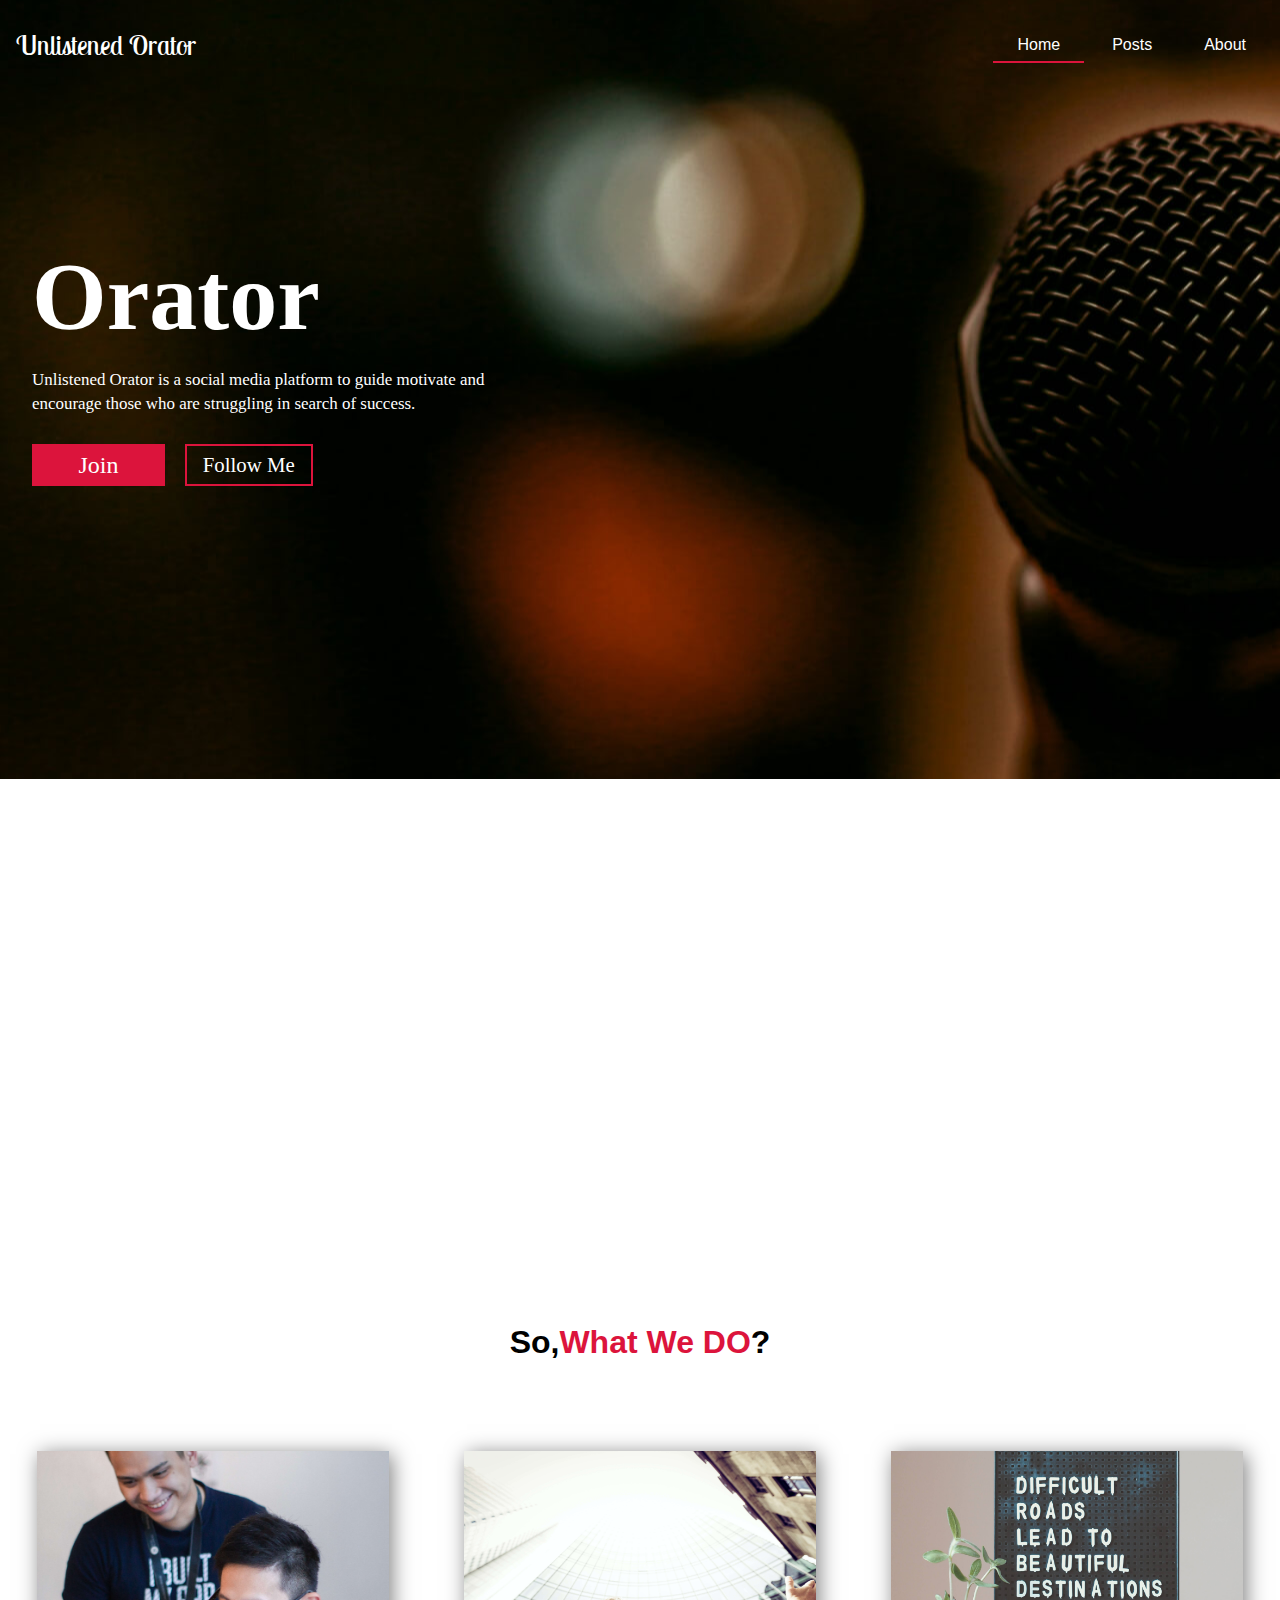
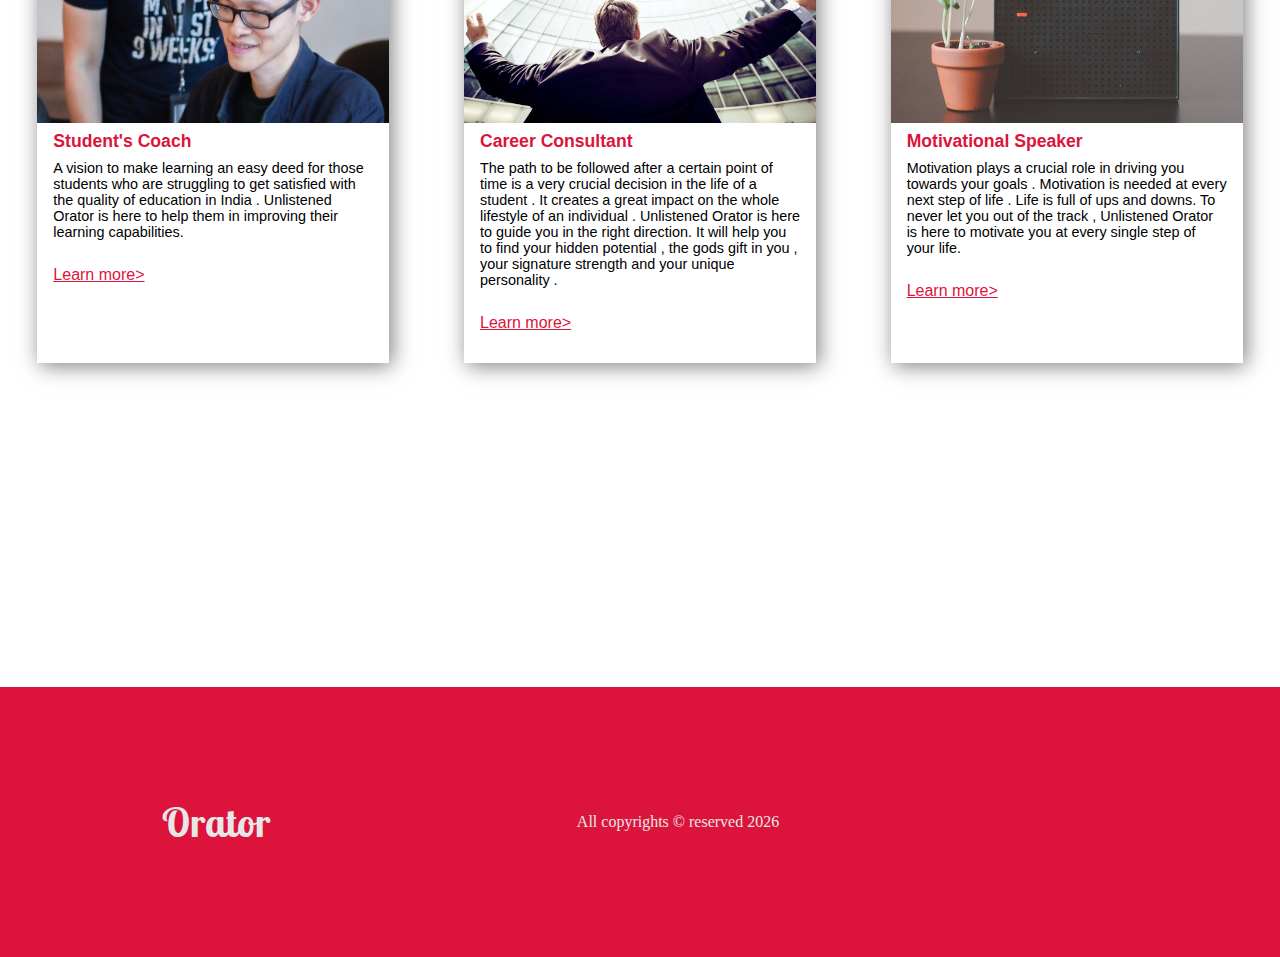
<file: index.html>
<!DOCTYPE html>
<html lang="en">
<head>
    <meta charset="UTF-8">
    <meta http-equiv="X-UA-Compatible" content="IE=edge">
    <meta name="viewport" content="width=device-width, initial-scale=1.0">
    <title>Unlistened Orator|Orating the World</title>
    <link rel="shortcut icon" href="./favicon.jpg" type="image/x-icon">
    <!-- <link href="https://unpkg.com/tailwindcss@^2/dist/tailwind.min.css" rel="stylesheet"> -->
    <link rel="stylesheet" href="https://cdnjs.cloudflare.com/ajax/libs/font-awesome/5.15.3/css/all.min.css" integrity="sha512-iBBXm8fW90+nuLcSKlbmrPcLa0OT92xO1BIsZ+ywDWZCvqsWgccV3gFoRBv0z+8dLJgyAHIhR35VZc2oM/gI1w==" crossorigin="anonymous" />
    <link rel="preconnect" href="https://fonts.gstatic.com">
    <link href="https://fonts.googleapis.com/css2?family=Lobster+Two:ital@1&display=swap" rel="stylesheet">
    <link rel="stylesheet" href="style.css">
    <script data-ad-client="ca-pub-6223019258181762" async src="https://pagead2.googlesyndication.com/pagead/js/adsbygoogle.js"></script>
    <meta name="google-site-verification" content="adCwMoqtFPlsnMvfldZ1SkUrPjz0h_9ZblwMUpD93AI" />
</head>
<body>
  <header>
    <nav>
      <div class="hamburger">
        <div class="ham1"></div>
        <div class="ham2"></div>
        <div class="ham3"></div>

      </div>
      
      <div class="logo">
        <a href="index.html">Unlistened Orator</a>

      </div>

      
      <div class="nav-buttons">
        <a href="index.html" id="active">Home</a>
        <a href="posts.html">Posts</a>
        <a href="#about">About</a>
        

      </div>

     

    </nav>
  </header>
    <section class="hero">
      <div class="hero-tag trans"> <h1>Orator</h1></div>
      <div class="hero-des">
        Unlistened Orator is a social media platform to guide motivate and encourage those who are struggling in search of success. 
      </div>
      <div class="hero-btn ">
        <a href="https://youtube.com/channel/UCjKu7UrupvX2meCmuPMLHsA" class="btn">Join</a>
        <a href="https://instagram.com/abd_ul_talks?utm_medium=copy_link" class="tbtn">Follow Me</a>
      </div>
    </section>
    <section class="about-me">
      
      <div class="ab-des">
        <h1>Hey,I am <span>Abdurrahman Khan</span></h1>
        <p>(Founder of Unlistened Orator)</p><br>
        <p>Student Coach | Career Consultant | Motivational Speaker</p>
      </div>
    </section>
    <section class="work" id="about">
      <h1>So,<span style="color: crimson;">What We DO</span>?</h1>
      <div class="cards">
        <div class="card">

          <div class="wk-image"><img src="./cd1.jpg" alt=""></div>
          <h1>Student's Coach</h1>
          <p>A vision to make learning an easy deed for those students who are struggling to get satisfied with the quality of education in India . Unlistened Orator is here to help them in improving their learning capabilities.</p>
          <br>
          <a href="posts.html">Learn more></a>
        </div>
        <div class="card">
          <div class="wk-image"><img src="./cd2.jpg" alt=""></div>
          <h1>Career Consultant</h1>
          <p>The  path to be followed after a certain point of time is a very crucial decision in the life of a student . It creates a great impact on the whole lifestyle of an individual . Unlistened Orator is here to guide you in the right direction. It will help you to find  your hidden potential , the gods gift in you , your signature strength and your unique personality .</p>
          <br>
          <a href="posts.html">Learn more></a>
        </div>
        <div class="card">
          <div class="wk-image"><img src="./cd3.jpg" alt=""></div>
          <h1>Motivational Speaker</h1>
          <p>Motivation plays a crucial role in driving you towards your goals . Motivation is needed at every next step of life . Life is full of ups and downs.  To never let you out of the track , Unlistened Orator is here to motivate you at every single step of your life.</p>
          <br>
          <a href="posts.html">Learn more></a>
        </div>
      </div>
    </section>
   <footer>
    <div><h1>Orator</h1></div>
    <div>All copyrights &copy; reserved <span id="year"></span></div>
    <div class="social">
      <a href="https://youtube.com/channel/UCjKu7UrupvX2meCmuPMLHsA"><i class="fab fa-youtube"></i></a>
      <a href="https://instagram.com/abd_ul_talks?utm_medium=copy_link"><i class="fab fa-instagram"></i></a>
      
    </div>
   </footer>

<script>
  const ham =document.querySelector(".hamburger");
  const nav =document.querySelector(".nav-buttons");
  window.addEventListener("scroll",trans);
  document.getElementById("year").innerHTML=new Date().getFullYear(); 
    
    ham.addEventListener('click',appear)
      function appear() {
        nav.classList.toggle("aprnav")
        
        ham.classList.toggle('aprham')
        document.body.classList.toggle('scroll')
    }
    
    setInterval(() => {
      document.querySelector(".trans").classList.add("appear")
     
    },900);
    function trans() {
      if(this.scrollY>this.innerHeight/2){
        document.querySelector(".ab-des").classList.add("appear")
      }
    }

</script>
</body>
</html>
</file>
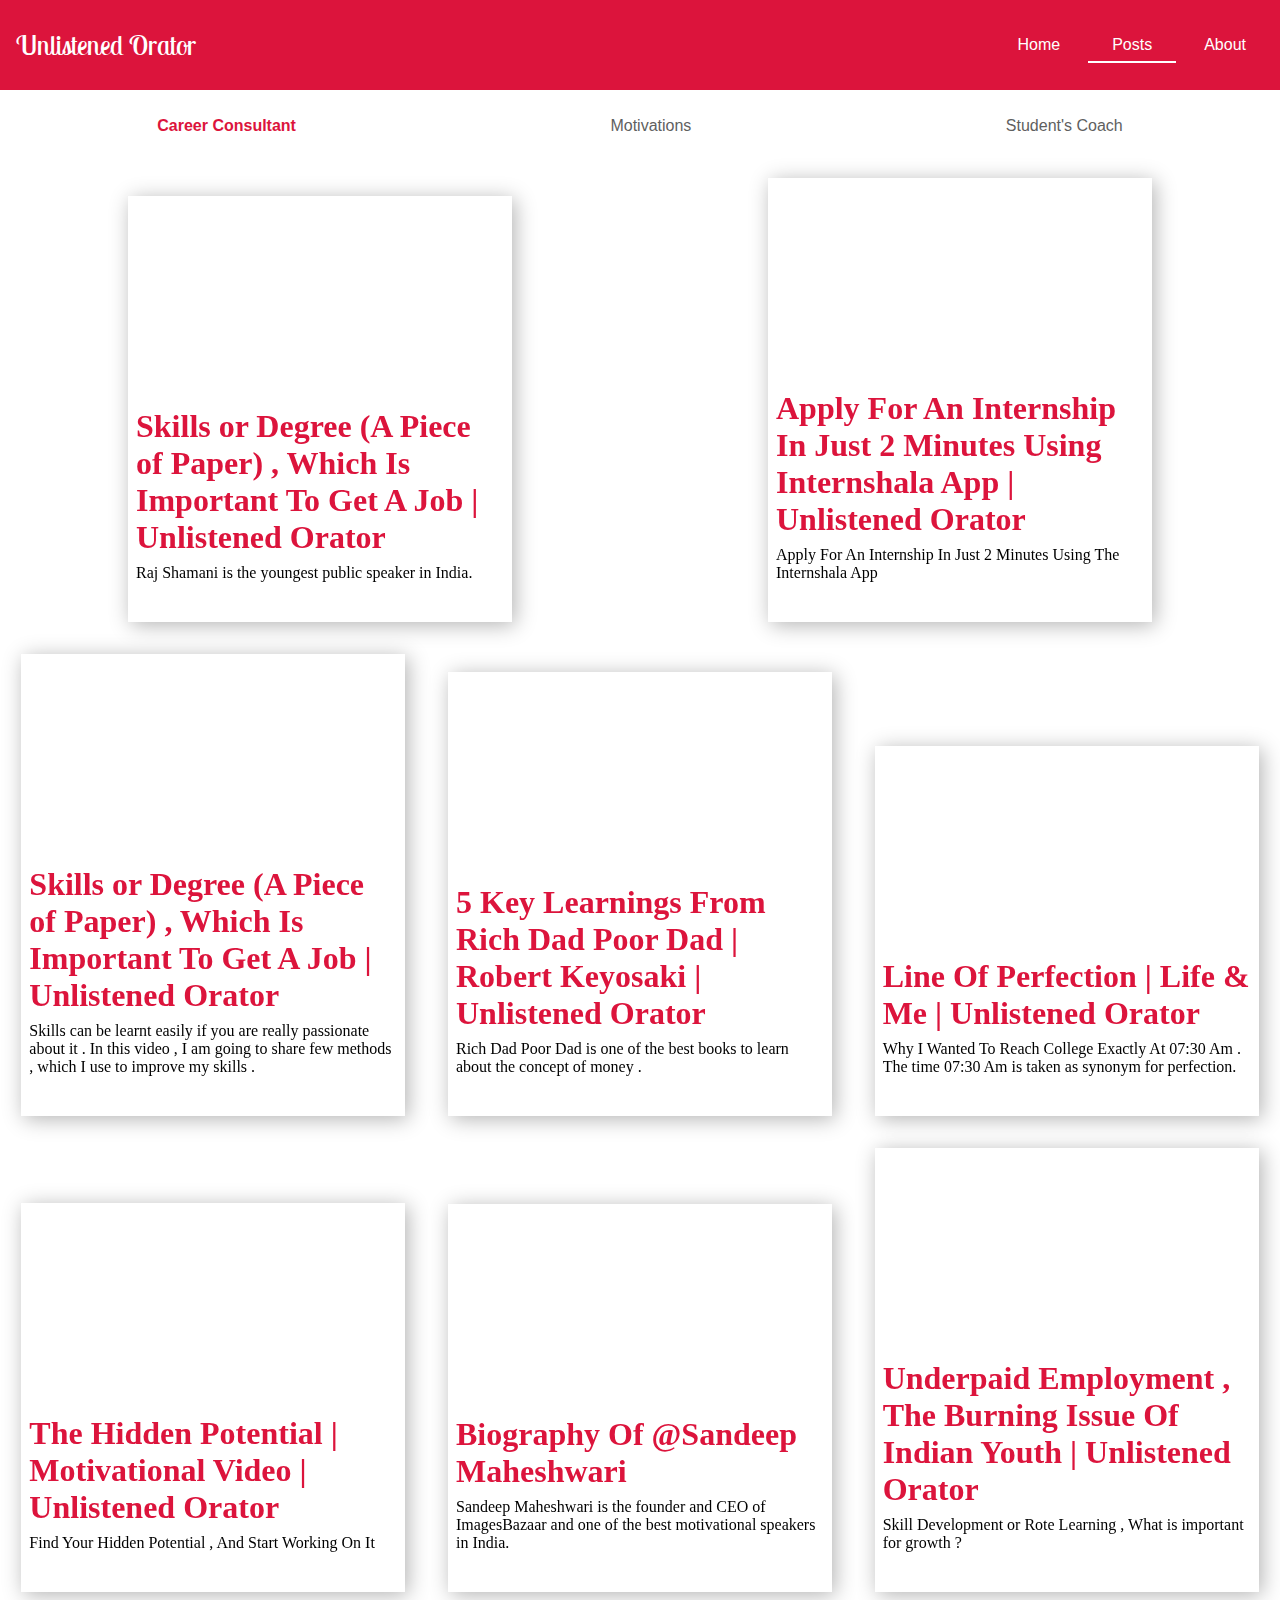
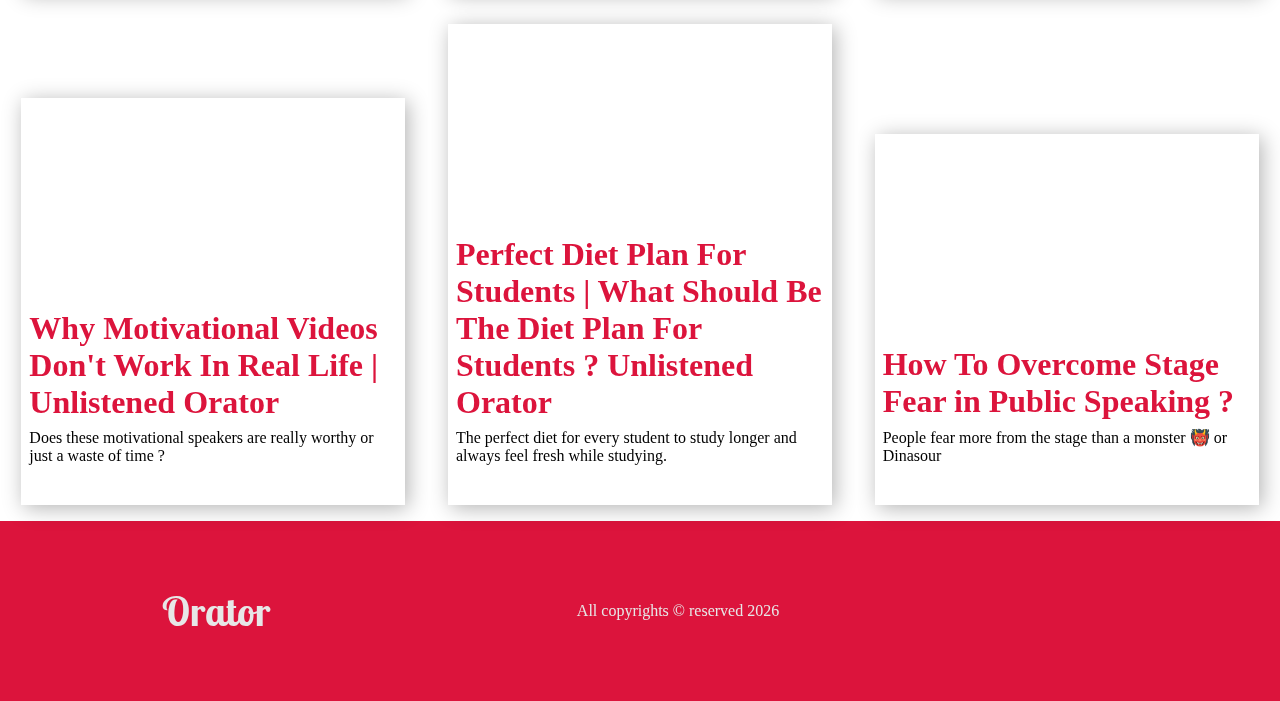
<file: posts.html>
<!DOCTYPE html>
<html lang="en">
<head>
    <meta charset="UTF-8">
    <meta http-equiv="X-UA-Compatible" content="IE=edge">
    <meta name="viewport" content="width=device-width, initial-scale=1.0">
    <title>Unlistened Orator|Orating the World</title>
    <link rel="shortcut icon" href="./favicon.jpg" type="image/x-icon">
    <link rel="stylesheet" href="https://cdnjs.cloudflare.com/ajax/libs/font-awesome/5.15.3/css/all.min.css" integrity="sha512-iBBXm8fW90+nuLcSKlbmrPcLa0OT92xO1BIsZ+ywDWZCvqsWgccV3gFoRBv0z+8dLJgyAHIhR35VZc2oM/gI1w==" crossorigin="anonymous" />
    <link rel="preconnect" href="https://fonts.gstatic.com">
    <link href="https://fonts.googleapis.com/css2?family=Lobster+Two:ital@1&display=swap" rel="stylesheet">
    <link rel="stylesheet" href="posts.css">
    <script data-ad-client="ca-pub-6223019258181762" async src="https://pagead2.googlesyndication.com/pagead/js/adsbygoogle.js"></script>
</head>
<body>
    <header>
        <nav>
          <div class="hamburger">
            <div class="ham1"></div>
            <div class="ham2"></div>
            <div class="ham3"></div>
    
          </div>
          
          <div class="logo">
            <a href="index.html">Unlistened Orator</a>
    
          </div>
    
          
          <div class="nav-buttons">
            <a href="index.html">Home</a>
            <a href="posts.html" id="active">Posts</a>
            <a href="index.html">About</a>
          </div>
        </nav>
        <div class="sub-nav">
            <a href="" id="sub-act">Career Consultant</a>
            <a href="">Motivations</a>
            
            <a href="">Student's Coach</a>
        </div>
      </header>
      <section class="main" id="main">
          <div class="card">
            <iframe width="560" height="315" src="https://www.youtube.com/embed/Hx0FuwBKVBQ" title="YouTube video player" frameborder="0" allow="accelerometer; autoplay; clipboard-write; encrypted-media; gyroscope; picture-in-picture" allowfullscreen></iframe>   
              <h1>Why Motivational Videos Don't Work In Real Life | Unlistened Orator</h1>
              <p> Does these motivational speakers are really worthy or just a waste of time ?</p>
              
              
          </div>
          <div class="card">
            <iframe width="560" height="315" src="https://www.youtube.com/embed/QjOm70sYB6E" title="YouTube video player" frameborder="0" allow="accelerometer; autoplay; clipboard-write; encrypted-media; gyroscope; picture-in-picture" allowfullscreen></iframe>            
             <h1>Perfect Diet Plan For Students | What Should Be The Diet Plan For Students ? Unlistened Orator</h1>
            
            <p>The perfect diet for every student to study longer and always feel fresh while studying.</p>
              
              
          </div>
          <div class="card">
            <iframe width="560" height="315" src="https://www.youtube.com/embed/kAUQlIZHQtk" title="YouTube video player" frameborder="0" allow="accelerometer; autoplay; clipboard-write; encrypted-media; gyroscope; picture-in-picture" allowfullscreen></iframe>             
            <h1>How To Overcome Stage Fear in Public Speaking ?</h1>
            
            <p>People fear more from the stage than a monster 👹 or Dinasour</p>
              
              
          </div>
          <div class="card">
            <iframe width="560" height="315" src="https://www.youtube.com/embed/9e5vBjRJars" title="YouTube video player" frameborder="0" allow="accelerometer; autoplay; clipboard-write; encrypted-media; gyroscope; picture-in-picture" allowfullscreen></iframe>
            <h1>The Hidden Potential | Motivational Video | Unlistened Orator</h1>           
            <p>Find Your Hidden Potential , And Start Working On It</p>
              
              
          </div>
          <div class="card">
            <iframe width="560" height="315" src="https://www.youtube.com/embed/jkaMxqnEyhM" title="YouTube video player" frameborder="0" allow="accelerometer; autoplay; clipboard-write; encrypted-media; gyroscope; picture-in-picture" allowfullscreen></iframe> 
            <h1>Biography Of @Sandeep Maheshwari</h1>          
             <p>Sandeep Maheshwari is the founder and CEO of ImagesBazaar and one of the best motivational speakers in India.</p>
              
              
          </div>
          <div class="card">
            <iframe width="560" height="315" src="https://www.youtube.com/embed/bxEbk_XmD0o" title="YouTube video player" frameborder="0" allow="accelerometer; autoplay; clipboard-write; encrypted-media; gyroscope; picture-in-picture" allowfullscreen></iframe>
            <h1>Underpaid Employment , The Burning Issue Of Indian Youth | Unlistened Orator</h1>
            <p>Skill Development or Rote Learning , What is important for growth ?</p>
              
              
          </div>
          <div class="card">
            <iframe width="560" height="315" src="https://www.youtube.com/embed/KiqM-nUfPLI" title="YouTube video player" frameborder="0" allow="accelerometer; autoplay; clipboard-write; encrypted-media; gyroscope; picture-in-picture" allowfullscreen></iframe>
            <h1>Skills or Degree (A Piece of Paper) , Which Is Important To Get A Job | Unlistened Orator</h1>            
            <p>Skills can be learnt easily if you are really passionate about it . In this video , I am going to share few methods , which I use to improve my skills .</p>
              
              
          </div>
          
          <div class="card">
            <iframe width="560" height="315" src="https://www.youtube.com/embed/RU0RGoeqKf4" title="YouTube video player" frameborder="0" allow="accelerometer; autoplay; clipboard-write; encrypted-media; gyroscope; picture-in-picture" allowfullscreen></iframe>
            <h1>5 Key Learnings From Rich Dad Poor Dad | Robert Keyosaki | Unlistened Orator</h1>            
            <p>Rich Dad Poor Dad is one of the best books to learn about the concept of money .</p>
              
              
          </div>
          
          <div class="card">
            <iframe width="560" height="315" src="https://www.youtube.com/embed/INr6tLydQdY" title="YouTube video player" frameborder="0" allow="accelerometer; autoplay; clipboard-write; encrypted-media; gyroscope; picture-in-picture" allowfullscreen></iframe>
            <h1>Line Of Perfection | Life & Me | Unlistened Orator</h1>
            <p>Why I Wanted To Reach College Exactly At 07:30 Am . The time 07:30 Am is taken as synonym for perfection.</p>            
            
              
              
          </div>
          
          <div class="card">
            <iframe width="560" height="315" src="https://www.youtube.com/embed/81Ikf5SjTB0" title="YouTube video player" frameborder="0" allow="accelerometer; autoplay; clipboard-write; encrypted-media; gyroscope; picture-in-picture" allowfullscreen></iframe>
            <h1>Skills or Degree (A Piece of Paper) , Which Is Important To Get A Job | Unlistened Orator</h1>            
            <p>Raj Shamani is the youngest public speaker in India.</p>
              
              
          </div>
          
          <div class="card">
            <iframe width="560" height="315" src="https://www.youtube.com/embed/W63vOCQxAk0" title="YouTube video player" frameborder="0" allow="accelerometer; autoplay; clipboard-write; encrypted-media; gyroscope; picture-in-picture" allowfullscreen></iframe>
            <h1>Apply For An Internship In Just 2 Minutes Using Internshala App | Unlistened Orator</h1>            
            <p>Apply For An Internship In Just 2 Minutes Using The Internshala App</p>
              
              
          </div>
          
          
      </section>
     
      <footer>
        <div><h1>Orator</h1></div>
        <div>All copyrights &copy; reserved <span id="year"></span></div>
        <div class="social">
          <a href="https://youtube.com/channel/UCjKu7UrupvX2meCmuPMLHsA"><i class="fab fa-youtube"></i></a>
      <a href="https://instagram.com/abd_ul_talks?utm_medium=copy_link"><i class="fab fa-instagram"></i></a>
        </div>
       </footer>
       
<script>
     const ham =document.querySelector(".hamburger");
  const nav =document.querySelector(".nav-buttons");
 
  document.getElementById("year").innerHTML=new Date().getFullYear(); 
    
    ham.addEventListener('click',appear)
      function appear() {
        nav.classList.toggle("aprnav")
        
        ham.classList.toggle('aprham')
        document.body.classList.toggle('scroll')
    }
</script>

</body>
</html>
</file>
<file: style.css>
*{
    margin: 0px;
    padding: 0px;
    box-sizing: border-box;
    /* overflow-y: hidden; */
    
}
html{
    scroll-behavior: smooth;
}
.scroll{
    
    position: fixed;
}

nav{
    height: 10vh;
    display: flex;
    align-items: center;
    justify-content: space-between;
    /* background: cornflowercrimson; */
}
.nav-buttons{
    margin-right: 10px;
}
.nav-buttons a{
    padding: 0.5rem 1.5rem;
    transition: border 0.3s ;
    text-decoration: none;
    color: white;
    font-family: sans-serif;
    /* font-weight: bold; */
    border-color: crimson;
    border-bottom: 2px solid rgba(220, 20, 60, 0);

}
.nav-buttons a:hover,#active{
  border-bottom: 2px solid crimson;
    
}

.logo a{
    text-decoration: none !important;
    color:white;
    /* font-weight: bolder; */
    margin: 0px 1rem;
    font-size: 1.7rem;

    font-family: 'Lobster Two', cursive;
}
.hamburger{
    
    cursor: pointer;
    display: none;
    transition: transform 3s ease;
    margin: 0px 4px;
}
.ham1,.ham2,.ham3{
    width: 1.9rem;
    height: 0.19rem;
    background-color: crimson;
    margin: 3px 0px;
    transition: all 0.25s ease-in-out !important;
}
.hero::before{
    content: '';
    width: 100%;
    height:93vh;
    position:absolute;
    z-index: -2;
    background: url(./bg1.jpg) center no-repeat ;
    /* transform: translateY(-10vh); */
}
.hero{
    height:60vh;
    width: 100%;
    display: flex;
    flex-direction: column;
    justify-content:center;
   

    
}
.hero-tag{
    color: white;
    font-size: 3rem;
    margin-left: 2rem;
    margin-bottom: 1rem;
}
.hero-des{
    color: white;
    font-size: 1.06rem;
    max-width: 523px;
    margin-left: 2rem;
    margin-bottom: 2.2rem;
    line-height: 1.5rem;
}
.hero-btn{
    margin-left: 2rem;
}
.btn{
    text-decoration: none;
    color: white;
    padding: 0.5rem 2.9rem;
    
    font-size: 1.5rem;
    height: 1rem;
    width: 4rem;
    background: crimson;
}
.tbtn{
    text-decoration: none;
    color: white;
    padding: 0.45rem 1rem;
    margin-left: 1rem;
    font-size: 1.3rem;
    height: 1rem;
    width: 4rem;
    border: 2px solid crimson;
    transition: all 0.3s ease;
}
.tbtn:hover{
    background: crimson;
}
.about-me{
   height: 70vh;
   display: flex;
   margin-top:3rem ;
   justify-content: center;
   align-items: center;
}
.img img{
    /* border: 2px solid crimson; */
    width: 300px;
    height: 302px;
    object-fit: cover;
    transform: translateY(10px);
}
.about-me h1{
    margin-left: 3rem;
    font-size: 3rem;
    color: black;
    margin-bottom: 1rem;
    margin-top: 2rem;
    
}
.ab-des{
    transform: translateY(5vh);
    opacity: 0;
    transition:all 0.5s ;
}
.about-me h1 span{
    color: crimson;
}
.about-me p {
    margin-left: 3rem;

    font-size: 1.1rem;
    max-width: 523px;
    color:rgb(31, 31, 31);
}
.work{
    height: 107vh;
    

}
.work>h1{
    margin: 1rem 0px;
    font-size: 2rem;
    text-align: center;
    font-family: sans-serif;
}
.cards{
    margin-top: 10vh;
    display: flex;
    align-items: center;
    justify-content: space-around;

}
.card{
    /* border: 2px solid red; */
    height: 32rem;
    width: 22rem;
    font-family: sans-serif;
    box-shadow: 3px 3px 20px rgb(0 0 0 / 50%);
    transition: transform 1s ;
    

}
.card:hover{
transform: translateY(-5%);
}
.card h1,.card a {
    color: crimson;
    margin: 0.5rem 1rem;
   
}
.card h1{
    font-size: 1.1rem;
    font-weight: bold;
}
.card p{
    font-size: 0.9rem;
    margin: 0.5rem 1rem;
}


.wk-image img,.wk-image{
    height: 17rem;
    width: 22rem;
    object-fit: cover;
}
footer{
    display: flex;
    align-items: center;
    justify-content: space-around;
    height: 30vh;
    background: crimson;
    color: rgb(231, 231, 231);
}
footer h1{
    margin: 1rem 1rem;
    font-family: 'Lobster Two', cursive;
    font-size: 2.5rem;
}
footer p{
   
    /* width:50vw; */
    text-align: center;
}

.social i{
font-size: 2.5rem;
padding: 0px 1rem;
color: white;
}
.trans{
    transform: translateY(5vh);
    opacity: 0;
    transition:all 0.5s;
}
.appear{
    transform: translateX(0px);
    transform: translatey(0px);
    opacity: 1;
}
/* ////////////////////////////////////////////////////////// */
@media screen and (max-width:1066px){
.card{
    width: 17rem;
    height: 34rem;
}
.wk-image img,.wk-image{
    /* border: 2px solid red; */
    width: 17rem;
    height: 17rem;
}
}
@media screen and (max-width:859px){
    .cards{
        flex-direction: column;
        justify-content: space-around;
        height: 200vh;
        
    }
    .work{
        height: 222vh;
    }
    .card{
        width: 80vw;
        height:62vh;
    }
    .card:hover{
        transform: unset;
    }
    .wk-image img,.wk-image{
        /* border: 2px solid red; */
        width: 80vw;
        height:32vh ;
    }
    .about-me h1{
        font-size:2.5rem ;
    }
    
}




@media screen and (max-width:529px){
    html{
        font-size: 90%;
    }
   .hamburger{
       display:inline;
       transition: all 3s ease !important;
       
   }
    nav{
    
    justify-content:unset;
   
    }
   
   

   .nav-buttons{
       position: absolute;
       
       top: 10vh;
       left: 0px;
       background-color:crimson;
       /* filter: blur(10px); */
       transition: transform 0.3s ease;
       z-index: 200;
       
       transform: translateX(-100%);
       height: 90vh;
        width:100%;
        display: flex;
        flex-direction: column;
       align-items: center;
        
        
       
   }
  .nav-buttons a{
      margin: 8vh 0px;
      /* z-index: 200; */
      color: white;
      font-size: 1.2rem;
  }
  .hero-tag{
    
    font-size: 2rem;   
}
   .img img{
       width:90vw;
       /* height: 170px; */
   }
   .about-me{
       flex-direction: column;
       height: 88vh;
   }
   .work{
    height: 250vh;
}
   .card{
       height:66vh ;
   }
   .cards{
       height:230vh ;
   }
   footer h1{
    font-size: 2rem;
   }
   .social a i{
       font-size: 2rem;
       padding: 0px 0.5rem;
   }
   .about-me h1{
       font-size:2.5rem ;
   }
}
/* @media screen and (max-width:350px){
    .card{
        height:59vh ;
    }
} */
   
.aprnav{
    display:flex;
   
    opacity: 1;
    transform: translateX(0px) ;
   
   
}
.aprham .ham1{
    transform: rotate(-45deg) translate(-5px,6px) !important;
}
.aprham .ham2{
    opacity: 0;
}
.aprham .ham3{
    transform: rotate(45deg) translate(-2px,-3px) !important;
}
</file>
<file: posts.css>
*{
    margin: 0px;
    padding: 0px;
    box-sizing: border-box;
    /* overflow-y: hidden; */
    
}
nav{
    height: 10vh;
    display: flex;
    align-items: center;
    justify-content: space-between;
    background: crimson;
    /* background: cornflowerblue; */
}
.nav-buttons{
    margin-right: 10px;
}
.scroll{
    
    position: fixed;
}
.nav-buttons a{
    padding: 0.5rem 1.5rem;
    transition: border 0.3s ;
    text-decoration: none;
    color: white;
    font-family: sans-serif;
    /* font-weight: bold; */
    border-color: crimson;
    border-bottom: 2px solid rgba(220, 20, 60, 0);

}
.nav-buttons a:hover{
  border-bottom: 2px solid white;
    
}
#active{
    border-bottom: 2px solid white;
}

.logo a{
    text-decoration: none !important;
    color:white;
    /* font-weight: bolder; */
    margin: 0px 1rem;
    font-size: 1.7rem;

    font-family: 'Lobster Two', cursive;
}
.hamburger{
    
    cursor: pointer;
    display: none;
    transition: transform 3s ease;
    margin: 0px 4px;
}
.ham1,.ham2,.ham3{
    width: 1.9rem;
    height: 0.19rem;
    background-color: white;
    margin: 3px 0px;
    transition: all 0.25s ease-in-out !important;
}
.sub-nav{
    width: 100%;
    height: 8vh;
    display: flex;
    justify-content: space-around;
    align-items: center;
}
.sub-nav a{
    text-decoration: none;
    color: rgb(95, 95, 95);
    font-family: sans-serif;

}
#sub-act{
    color: crimson;
    font-weight: bold;
}
.main{
    display: flex;
    flex-wrap: wrap-reverse;
    justify-content:space-around;
    min-height: 100vh;
}
.card{
 width:30vw;
 height:fit-content;
 box-shadow: 3px 3px 20px rgb(0 0 0 / 30%);
 margin: 1rem ;

}
.card h1{
 margin: 0.5rem 0.5rem;
 color: crimson;
}
.card p{
    margin: 0.5rem 0.5rem;
    padding-bottom: 2rem; 
}
iframe{
    width:30vw;
    
    height: 200px;
}

footer{
    display: flex;
    align-items: center;
    justify-content: space-around;
    height: 20vh;
    background: crimson;
    color: rgb(231, 231, 231);
}
footer h1{
    margin: 1rem 1rem;
    font-family: 'Lobster Two', cursive;
    font-size: 2.5rem;
}
footer p{
   
    /* width:50vw; */
    text-align: center;
}

.social i{
font-size: 2rem;
padding: 0px 1rem;
color: white;
}



@media screen and (max-width:956px){
    .card{
        width: 45vw;
    }
    iframe{
        width:45vw;
    }
}
@media screen and (max-width:630px){
    .card{
        width: 90vw;
    }
    iframe{
        width:90vw;
    }
}
@media screen and (max-width:529px){
    html{
        font-size: 90%;
    }
   .hamburger{
       display:inline;
       transition: all 3s ease !important;
       
   }
    nav{
    
    justify-content:unset;
   
    }
   
   

   .nav-buttons{
       position: absolute;
       
       top: 10vh;
       left: 0px;
       background-color:crimson;
       /* filter: blur(10px); */
       transition: transform 0.3s ease;
       z-index: 200;
       
       transform: translateX(-100%);
       height: 90vh;
        width:100%;
        display: flex;
        flex-direction: column;
       align-items: center;
        
        
       
   }
  .nav-buttons a{
      margin: 8vh 0px;
      /* z-index: 200; */
      color: white;
      font-size: 1.2rem;
  }
  .sub-nav a{
      font-size: 0.89rem;
  }
  footer h1{
    font-size: 2rem;
   }
   .social a i{
    font-size: 2rem;
    padding: 0px 0.5rem;
}
  
}

   
.aprnav{
    display:flex;
   
    opacity: 1;
    transform: translateX(0px) ;
   
   
}
.aprham .ham1{
    transform: rotate(-45deg) translate(-5px,6px) !important;
}
.aprham .ham2{
    opacity: 0;
}
.aprham .ham3{
    transform: rotate(45deg) translate(-2px,-3px) !important;
}
</file>
